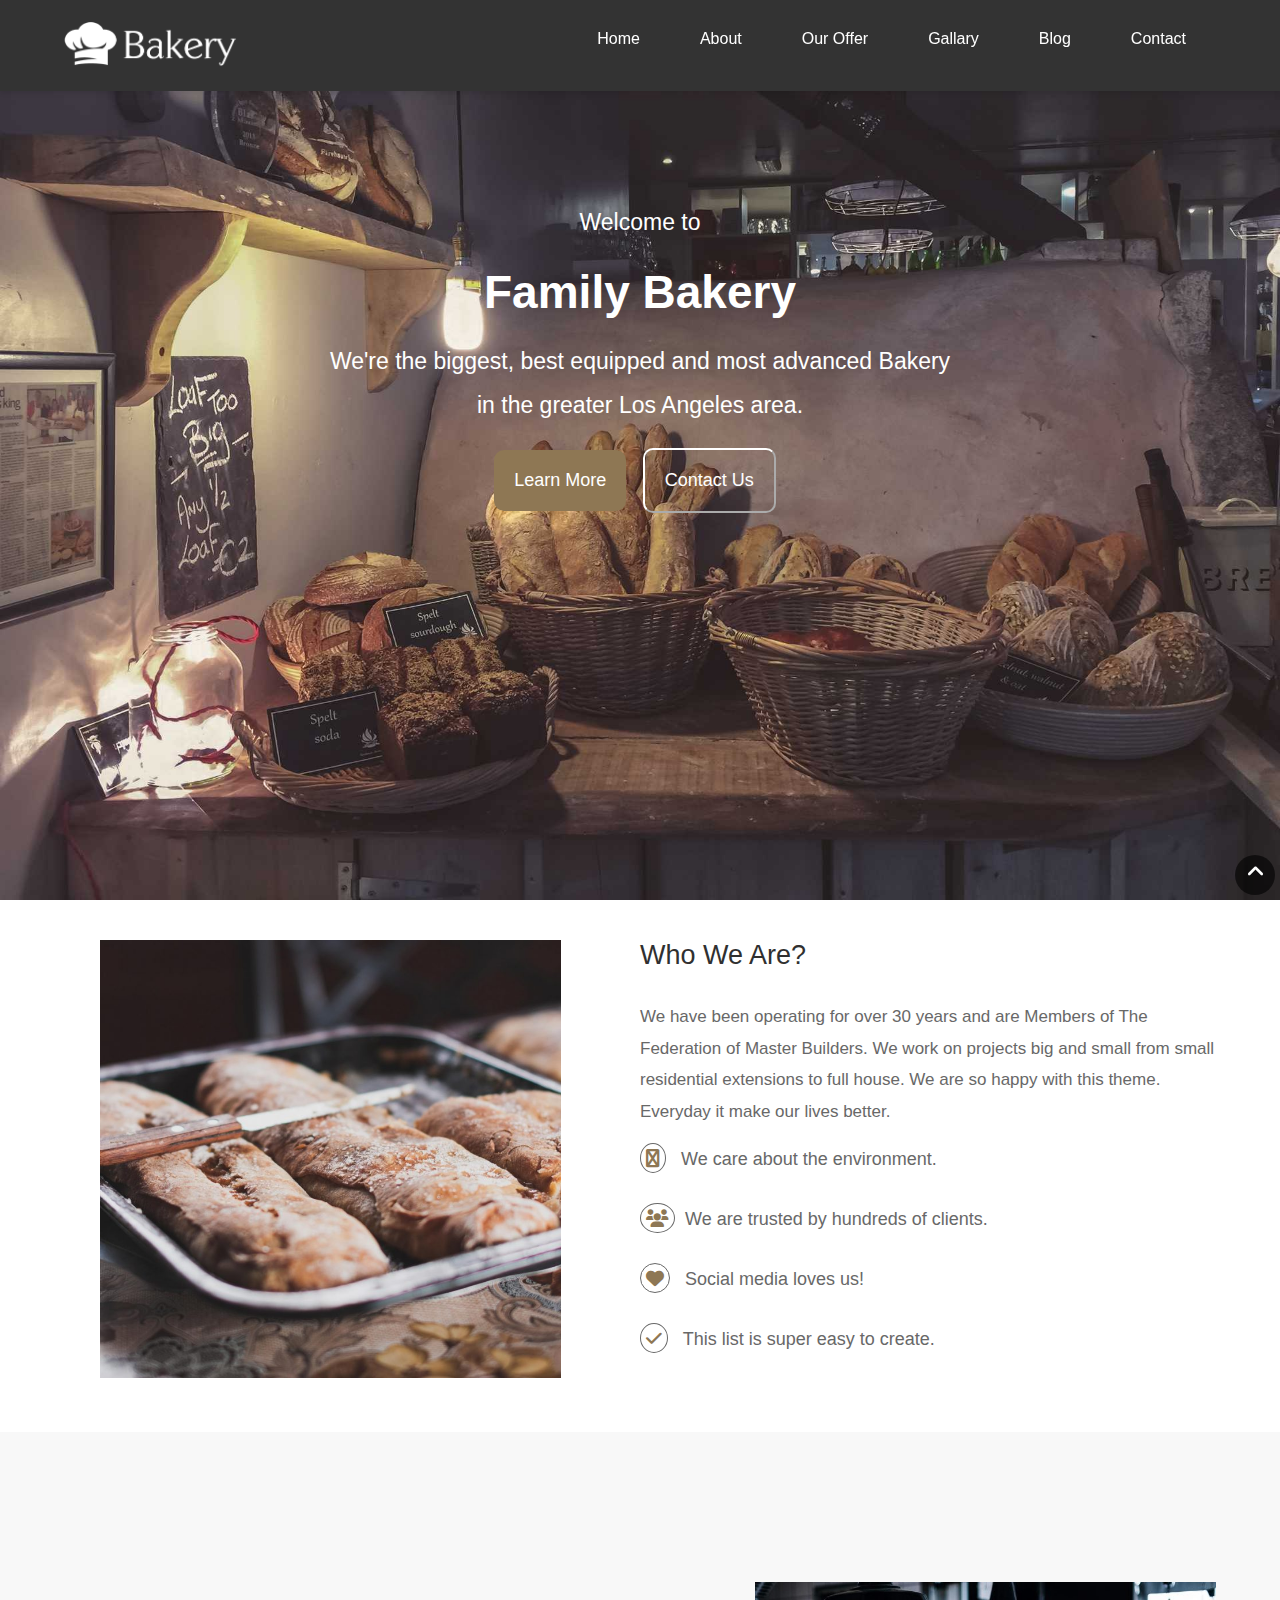
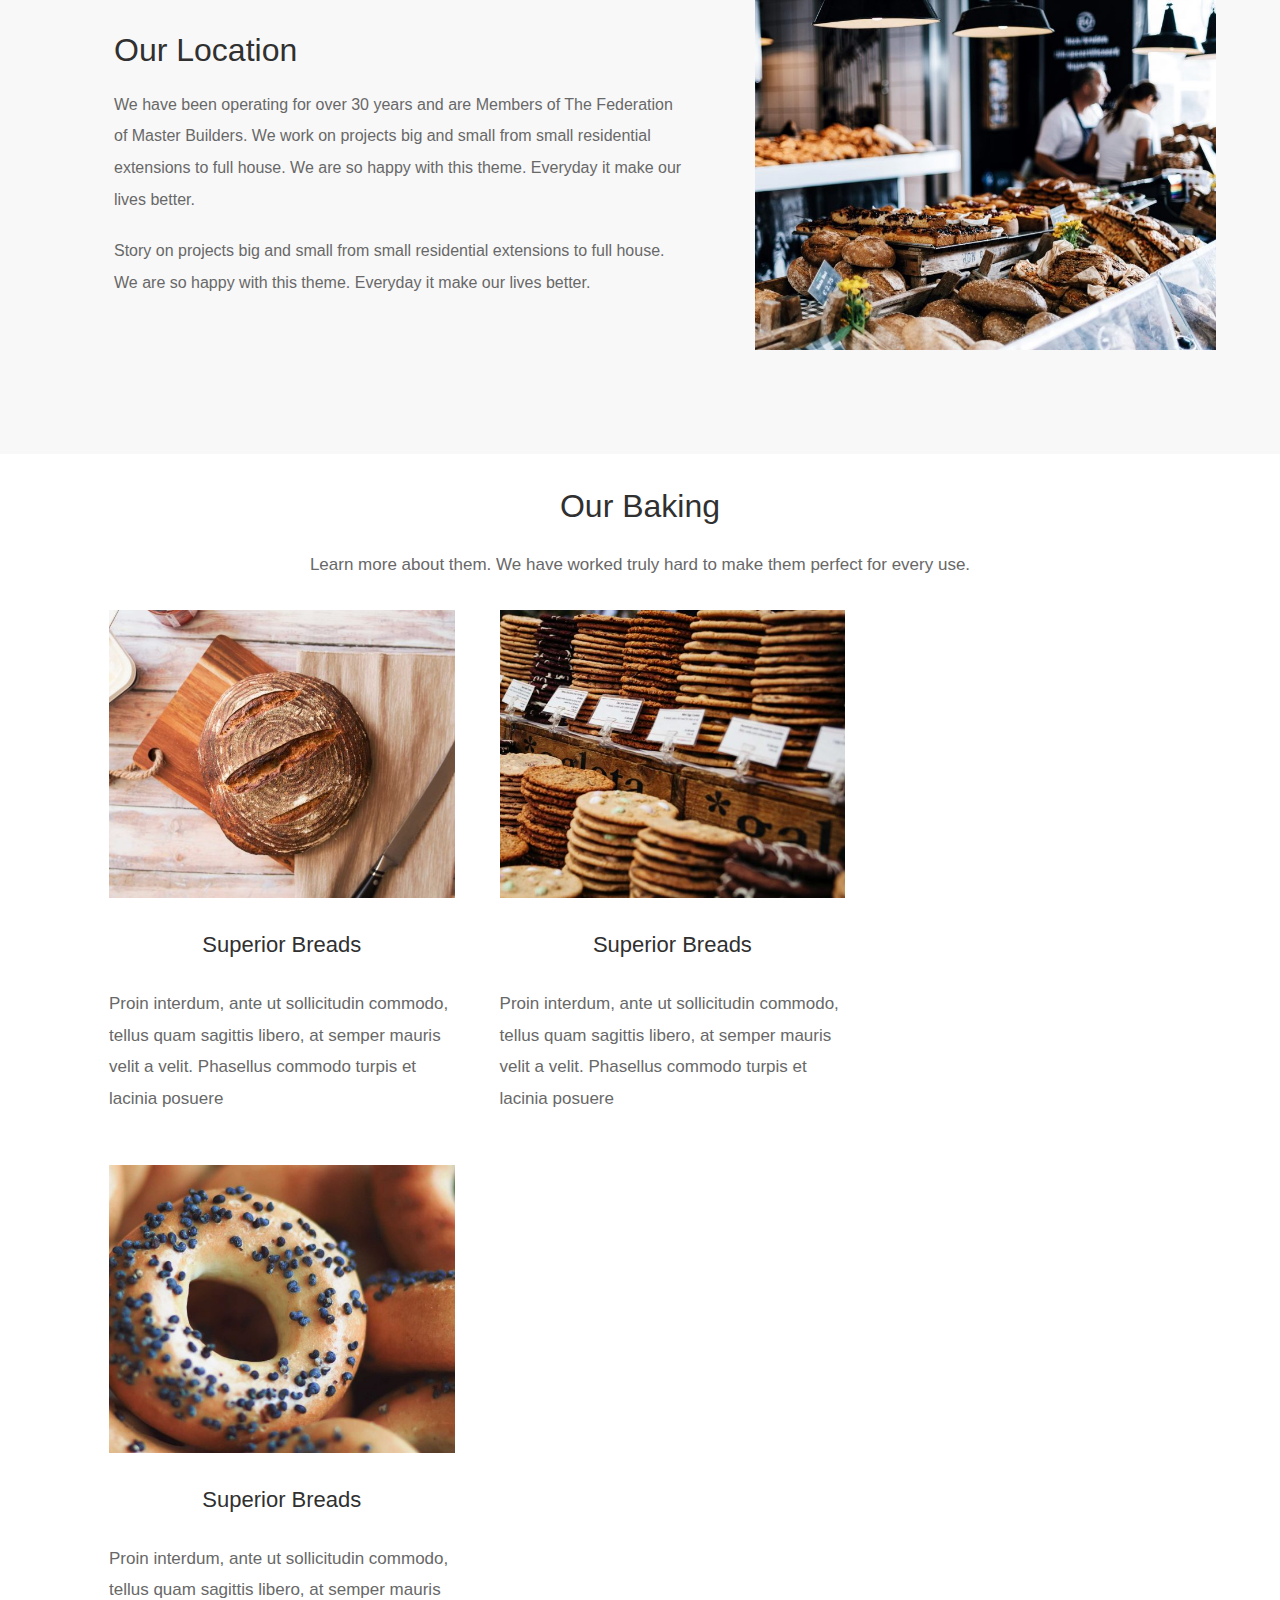
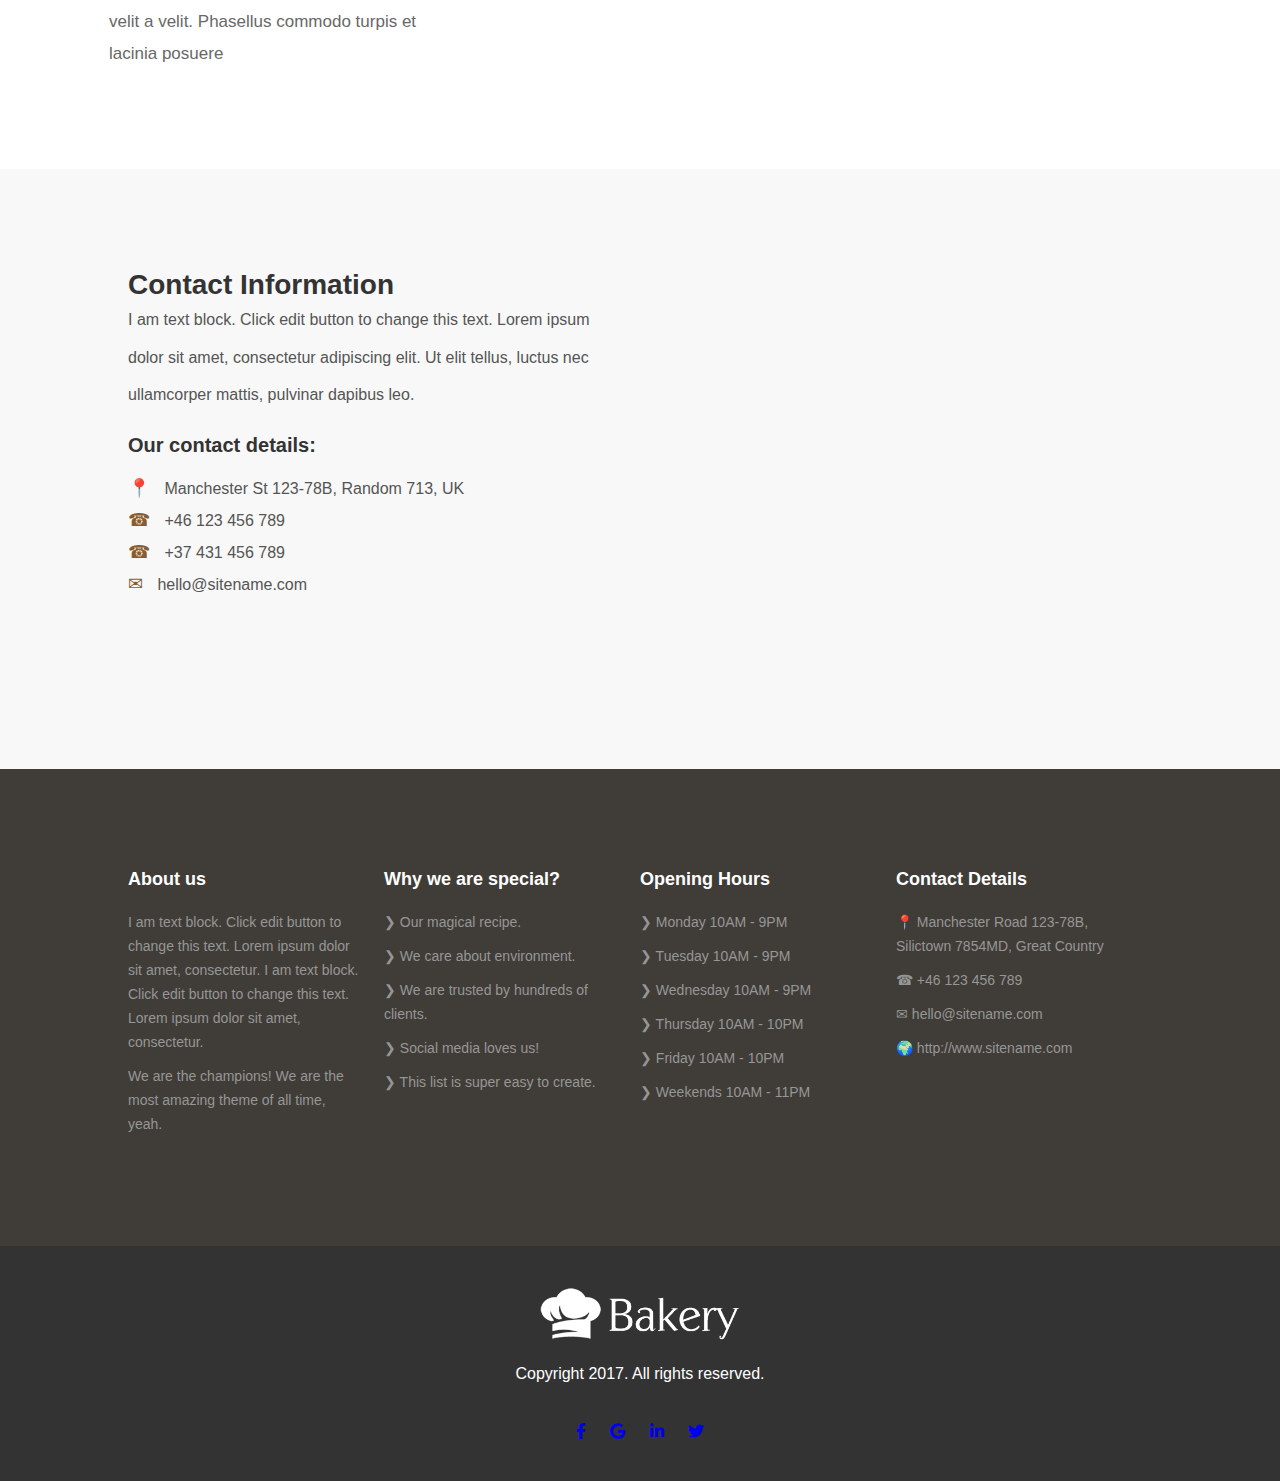
<file: index.html>
<!DOCTYPE html>
<html lang="en">

<head>
    <meta charset="UTF-8">
    <meta name="viewport" content="width=device-width, initial-scale=1.0">
    <link rel="stylesheet" href="https://cdnjs.cloudflare.com/ajax/libs/font-awesome/6.0.0-beta3/css/all.min.css">
    <link rel="stylesheet" href="Style/Style.css">
    <title>Document</title>
</head>

<body>

    <!-- Frist section -->

    <div class="home">
        <div class="navBar">
            <div class="contener">
                <div class="logo">
                    <img src="images/bakery-light-1.png" alt="">
                </div>
                <div class="bar">
                    <ul>
                        <li> <a href="index.html">Home</a> </li>
                        <li> <a href="./about.html">About</a> </li>
                        <li> <a href="our_offer.html">Our Offer</a> </li>
                        <li> <a href="#Gallary">Gallary</a></li>
                        <li> <a href="#Blog">Blog</a> </li>
                        <li> <a href="#Contact">Contact</a></li>
                    </ul>
                </div>
            </div>
            <div class="clear-fix"></div>
        </div>
        <div class="ContentHome" id="home">
            <p>Welcome to</p>
            <h1>Family Bakery</h1>
            <p>We're the biggest, best equipped and most advanced Bakery in the greater Los Angeles area.</p>
            <button class="BtnLearn">Learn More</button>
            <button class="BtnContact">Contact Us</button>
        </div>
    </div>


    <!-- secand section -->
    <div class="secand" id="about">
        <div class="SecandSectian"></div>
        <div class="imageSecand">
            <img src="images/alexandru-stavrica-170390-800x760.jpg" alt="">
        </div>
        <div class="PragWho">
            <h2>Who We Are?</h2>
            <p>We have been operating for over 30 years and are Members of The Federation of Master Builders. We work on
                projects big and small from small residential extensions to full house. We are so happy with this theme.
                Everyday it make our lives better.</p>
            <div class="ListAbout">

                <ul>
                    <li> <i class="fa  fa-envira color-accent"></i> We care about the environment.</li>
                    <li> <i class="fa fa fa-users color-accent" "></i>We are trusted by hundreds of clients.</li>
                    <li> <i class="fa fa fa-heart color-accent"></i> Social media loves us!</li>
                    <li> <i class="fa fa fa-check color-accent"></i> This list is super easy to create.</li>
                </ul>
            </div>
        </div>
        <div class="clear-fix"></div>

    </div>

    <!-- third section -->
    <div class="bg-color" id="Our_Offer">

        <div class="Locatian">
            <div class="LocatianPrg">
                <h2>Our Location</h2>
                <p>We have been operating for over 30 years and are Members of The Federation of Master Builders. We
                    work on projects big and small from small residential extensions to full house. We are so happy with
                    this theme. Everyday it make our lives better.</p>
                <p>Story on projects big and small from small residential extensions to full house. We are so happy with
                    this theme. Everyday it make our lives better. </p>
            </div>

            <div class="LocationImg">
                <img src="images/full-2-800x640.jpg" alt="">
            </div>
            <div class="clear-fix"></div>

        </div>
    </div>

    <!-- fourth section -->
    <div class="service" id="Gallary">
        <div class="ServicePrg">
            <h3>Our Baking</h3>
            <p>Learn more about them. We have worked truly hard to make them perfect for every use.</p>
        </div>
        <div class="SerivesType">
            <div class="protucts FristProduct">
                <img src="images/ben-garratt-134774-600x500.jpg" alt="">
                <h4>Superior Breads</h4>
                <p>Proin interdum, ante ut sollicitudin commodo, tellus quam sagittis libero, at semper mauris velit a
                    velit. Phasellus commodo turpis et lacinia posuere</p>
            </div>
            <div class="protucts SecandProduct">
                <img src="images/clem-onojeghuo-206832-600x500.jpg" alt="">

                <h4>Superior Breads</h4>
                <p>Proin interdum, ante ut sollicitudin commodo, tellus quam sagittis libero, at semper mauris velit a
                    velit. Phasellus commodo turpis et lacinia posuere</p>
            </div>
            <div class=" protucts ThridProduct">
                <img src="images/stas-ovsky-123540-600x500.jpg" alt="">

                <h4>Superior Breads</h4>
                <p>Proin interdum, ante ut sollicitudin commodo, tellus quam sagittis libero, at semper mauris velit a
                    velit. Phasellus commodo turpis et lacinia posuere</p>
            </div>
            <div class="clear-fix"></div>


        </div>

    </div>





    <div class="bg-color-content" id="Blog">
        <div class="container">
            <div class="contact-info">
                <h2>Contact Information</h2>
                <p>I am text block. Click edit button to change this text. Lorem ipsum dolor sit amet, consectetur
                    adipiscing
                    elit. Ut elit tellus, luctus nec ullamcorper mattis, pulvinar dapibus leo.</p>
                <h3>Our contact details:</h3>
                <ul class="contact-details">
                    <li><span class="icon">&#x1F4CD;</span> Manchester St 123-78B, Random 713, UK</li>
                    <li><span class="icon">&#x260E;</span> +46 123 456 789</li>
                    <li><span class="icon">&#x260E;</span> +37 431 456 789</li>
                    <li><span class="icon">&#x2709;</span> hello@sitename.com</li>
                </ul>
            </div>

            <div class="map">
                <iframe
                    src="https://www.google.com/maps/embed?pb=!1m18!1m12!1m3!1d107293.24425803191!2d29.834680174072632!3d31.215641086122034!2m3!1f0!2f0!3f0!3m2!1i1024!2i768!4f13.1!3m3!1m2!1s0x14f5c4f60ebf6f29%3A0x7b0b4e68f59d4e0a!2sAlexandria%2C%20Alexandria%20Governorate%2C%20Egypt!5e0!3m2!1sen!2sus!4v1694378791633!5m2!1sen!2sus"
                    width="100%" height="450" style="border:0;" allowfullscreen="" loading="lazy"
                    referrerpolicy="no-referrer-when-downgrade"></iframe>
            </div>
            <div class="clear-fix"></div>
        </div>
    </div>






    <div class="footer" id="Contact">
        <div class="container">
            <div class="column about-us">
                <h3>About us</h3>
                <p>I am text block. Click edit button to change this text. Lorem ipsum dolor sit amet, consectetur. I am
                    text block. Click edit button to change this text. Lorem ipsum dolor sit amet, consectetur.</p>
                <p>We are the champions! We are the most amazing theme of all time, yeah.</p>
            </div>
            <div class="column special">
                <h3>Why we are special?</h3>
                <ul>
                    <li>&#10095; Our magical recipe.</li>
                    <li>&#10095; We care about environment.</li>
                    <li>&#10095; We are trusted by hundreds of clients.</li>
                    <li>&#10095; Social media loves us!</li>
                    <li>&#10095; This list is super easy to create.</li>
                </ul>
            </div>
            <div class="column opening-hours">
                <h3>Opening Hours</h3>
                <ul>
                    <li>&#10095; Monday 10AM - 9PM</li>
                    <li>&#10095; Tuesday 10AM - 9PM</li>
                    <li>&#10095; Wednesday 10AM - 9PM</li>
                    <li>&#10095; Thursday 10AM - 10PM</li>
                    <li>&#10095; Friday 10AM - 10PM</li>
                    <li>&#10095; Weekends 10AM - 11PM</li>
                </ul>
            </div>
            <div class="column .contact-details-footer">
                <h3>Contact Details</h3>
                <ul>
                    <li>&#x1F4CD; Manchester Road 123-78B, Silictown 7854MD, Great Country</li>
                    <li>&#x260E; +46 123 456 789</li>
                    <li>&#x2709; hello@sitename.com</li>
                    <li>&#x1F30D; http://www.sitename.com</li>
                </ul>
            </div>
            <div class="clear-fix"></div>
        </div>
    </div>




    <div class="footer-section">
        <div class="footer-container">
            <div class="footer-logo">
                <img src="images/bakery-light-1.png" alt="Bakery Logo">
            </div>
            <div class="footer-copyright">
                <p>Copyright 2017. All rights reserved.</p>
            </div>
            <div class="footer-social">
                <a href="#"><i class="fab fa-facebook-f"></i></a>
                <a href="#"><i class="fab fa-google"></i></a>
                <a href="#"><i class="fab fa-linkedin-in"></i></a>
                <a href="#"><i class="fab fa-twitter"></i></a>
            </div>
            <div class="clear-fix"></div>
        </div>
    </div>
    <button class="arrow"><i class="fa fa-angle-up"></i></button>

</body>

</html>
</file>
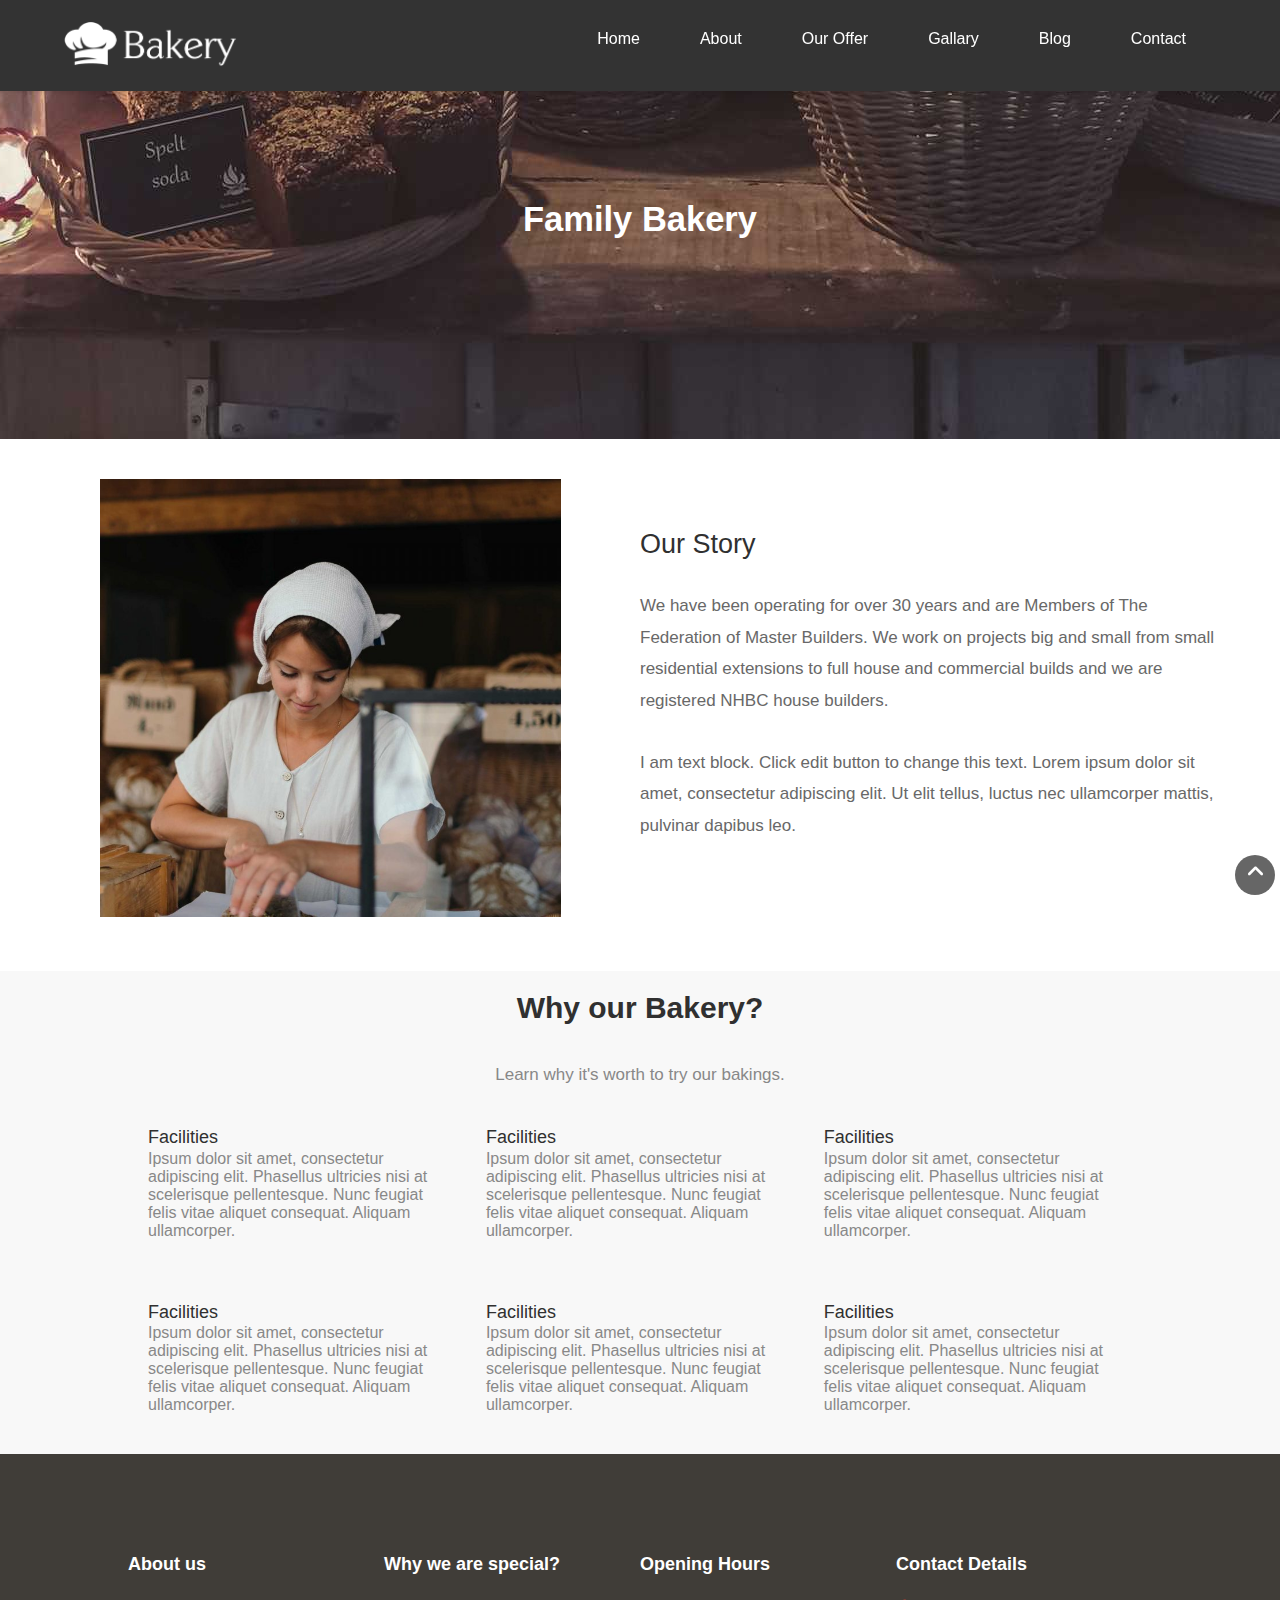
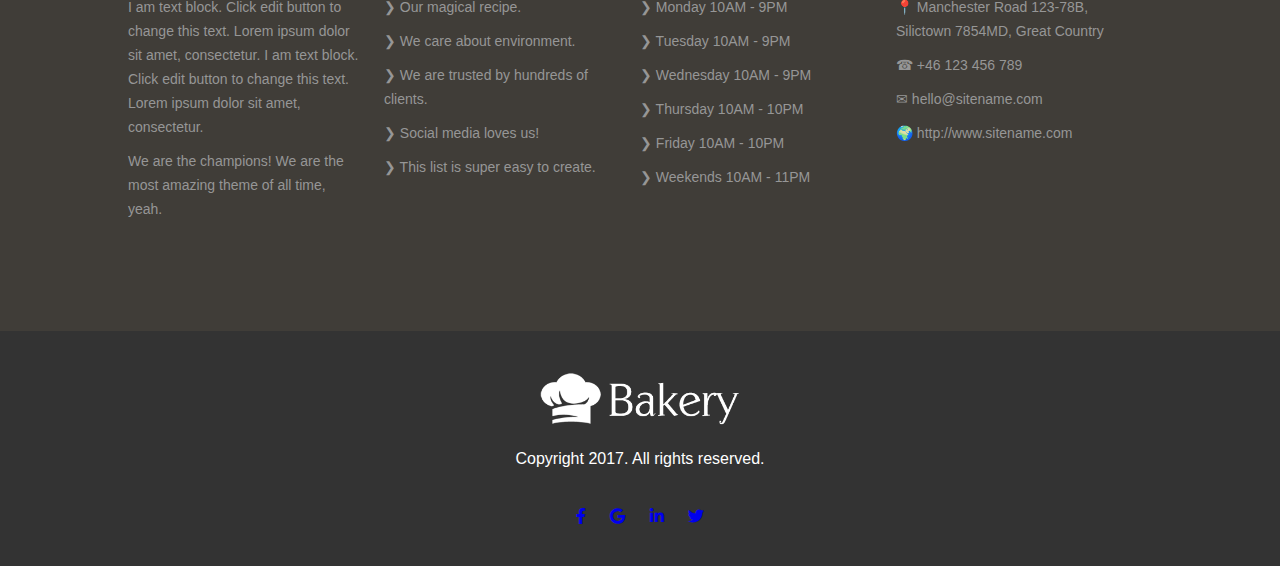
<file: about.html>
<!DOCTYPE html>
<html lang="en">
<head>
    <meta charset="UTF-8">
    <meta name="viewport" content="width=device-width, initial-scale=1.0">
        <link rel="stylesheet" href="https://cdnjs.cloudflare.com/ajax/libs/font-awesome/6.0.0-beta3/css/all.min.css">
    <link rel="stylesheet" href="Style/Style.css">
    <link rel="stylesheet" href="Style/about.css">
    <title>Document</title>
</head>
<body>
    <div class=" about">
        <div class="navBar">
            <div class="contener">
                <div class="logo">
                    <img src="images/bakery-light-1.png" alt="">
                </div>
                <div class="bar">
                    <ul>
                        <li> <a href="index.html">Home</a> </li>
                        <li> <a href="./about.html">About</a> </li>
                        <li> <a href="our_offer.html">Our Offer</a> </li>
                        <li> <a href="#Gallary">Gallary</a></li>
                        <li> <a href="#Blog">Blog</a> </li>
                        <li> <a href="#Contact">Contact</a></li>
                    </ul>
                </div>
            </div>
            <div class="clear-fix"></div>
        </div>
        <div class="ContentHome" id="home">
            <h2>Family Bakery</h2>

        </div>
    </div>

        <div class="secand" id="about">
            <div class="SecandSectian"></div>
            <div class="imageSecand">
                <img src="images/roman-kraft-56589-800x760.jpg" alt="">
            </div>
            <div class="PragWho PragWho_about">
                <h2>Our Story</h2>
                <p>We have been operating for over 30 years and are Members of The Federation of Master Builders. We work on projects big
                and small from small residential extensions to full house and commercial builds and we are registered NHBC house
                builders.</p>

                <p>I am text block. Click edit button to change this text. Lorem ipsum dolor sit amet, consectetur adipiscing elit. Ut elit
                tellus, luctus nec ullamcorper mattis, pulvinar dapibus leo.</p>

            </div>
            <div class="clear-fix"></div>
        
        </div>


        <div class="Details">
            <div class="Details_head">
                <i class="vc_li vc_li-stack"></i>
                <h2>Why our Bakery?</h2>
                <p>Learn why it's worth to try our bakings.</p>
            </div>

            <div class="allItems">
                <div class="first_three">
    
                    <div class="items ">
                        <h5>Facilities</h5>
                        <p>Ipsum dolor sit amet, consectetur adipiscing elit. Phasellus ultricies nisi at scelerisque pellentesque. Nunc feugiat
                        felis vitae aliquet consequat. Aliquam ullamcorper.</p>
                    </div>
                    <div class="items ">
                        <h5>Facilities</h5>
                        <p>Ipsum dolor sit amet, consectetur adipiscing elit. Phasellus ultricies nisi at scelerisque pellentesque. Nunc feugiat
                        felis vitae aliquet consequat. Aliquam ullamcorper.</p>
                    </div>
                    <div class="items ">
                        <h5>Facilities</h5>
                        <p>Ipsum dolor sit amet, consectetur adipiscing elit. Phasellus ultricies nisi at scelerisque pellentesque. Nunc feugiat
                        felis vitae aliquet consequat. Aliquam ullamcorper.</p>
                    </div>
                    <div class="clear-fix"></div>
                </div>
                <div class="first_three">
    
                    <div class="items ">
                        <h5>Facilities</h5>
                        <p>Ipsum dolor sit amet, consectetur adipiscing elit. Phasellus ultricies nisi at scelerisque pellentesque. Nunc feugiat
                        felis vitae aliquet consequat. Aliquam ullamcorper.</p>
                    </div>
                    <div class="items ">
                        <h5>Facilities</h5>
                        <p>Ipsum dolor sit amet, consectetur adipiscing elit. Phasellus ultricies nisi at scelerisque pellentesque. Nunc feugiat
                        felis vitae aliquet consequat. Aliquam ullamcorper.</p>
                    </div>
                    <div class="items ">
                        <h5>Facilities</h5>
                        <p>Ipsum dolor sit amet, consectetur adipiscing elit. Phasellus ultricies nisi at scelerisque pellentesque. Nunc feugiat
                        felis vitae aliquet consequat. Aliquam ullamcorper.</p>
                    </div>
                    <div class="clear-fix"></div>
                </div>

            </div>
        </div>






        <div class="footer" id="Contact">
            <div class="container">
                <div class="column about-us">
                    <h3>About us</h3>
                    <p>I am text block. Click edit button to change this text. Lorem ipsum dolor sit amet, consectetur. I am
                        text block. Click edit button to change this text. Lorem ipsum dolor sit amet, consectetur.</p>
                    <p>We are the champions! We are the most amazing theme of all time, yeah.</p>
                </div>
                <div class="column special">
                    <h3>Why we are special?</h3>
                    <ul>
                        <li>&#10095; Our magical recipe.</li>
                        <li>&#10095; We care about environment.</li>
                        <li>&#10095; We are trusted by hundreds of clients.</li>
                        <li>&#10095; Social media loves us!</li>
                        <li>&#10095; This list is super easy to create.</li>
                    </ul>
                </div>
                <div class="column opening-hours">
                    <h3>Opening Hours</h3>
                    <ul>
                        <li>&#10095; Monday 10AM - 9PM</li>
                        <li>&#10095; Tuesday 10AM - 9PM</li>
                        <li>&#10095; Wednesday 10AM - 9PM</li>
                        <li>&#10095; Thursday 10AM - 10PM</li>
                        <li>&#10095; Friday 10AM - 10PM</li>
                        <li>&#10095; Weekends 10AM - 11PM</li>
                    </ul>
                </div>
                <div class="column .contact-details-footer">
                    <h3>Contact Details</h3>
                    <ul>
                        <li>&#x1F4CD; Manchester Road 123-78B, Silictown 7854MD, Great Country</li>
                        <li>&#x260E; +46 123 456 789</li>
                        <li>&#x2709; hello@sitename.com</li>
                        <li>&#x1F30D; http://www.sitename.com</li>
                    </ul>
                </div>
                <div class="clear-fix"></div>
            </div>
        </div>
        
        
        <div class="social">
            <i class="vc_li vc_li-like"></i>
            <i class="vc_li vc_li-like"></i>
            <i class="vc_li vc_li-like"></i>
            <i class="vc_li vc_li-like"></i>
        </div>
        
        <div class="footer-section">
            <div class="footer-container">
                <div class="footer-logo">
                    <img src="images/bakery-light-1.png" alt="Bakery Logo">
                </div>
                <div class="footer-copyright">
                    <p>Copyright 2017. All rights reserved.</p>
                </div>
                <div class="footer-social">
                    <a href="#"><i class="fab fa-facebook-f"></i></a>
                    <a href="#"><i class="fab fa-google"></i></a>
                    <a href="#"><i class="fab fa-linkedin-in"></i></a>
                    <a href="#"><i class="fab fa-twitter"></i></a>
                </div>
                <div class="clear-fix"></div>
            </div>
        </div>
            <button class="arrow"><i class="fa fa-angle-up"></i></button>

</body>
</html>
</file>
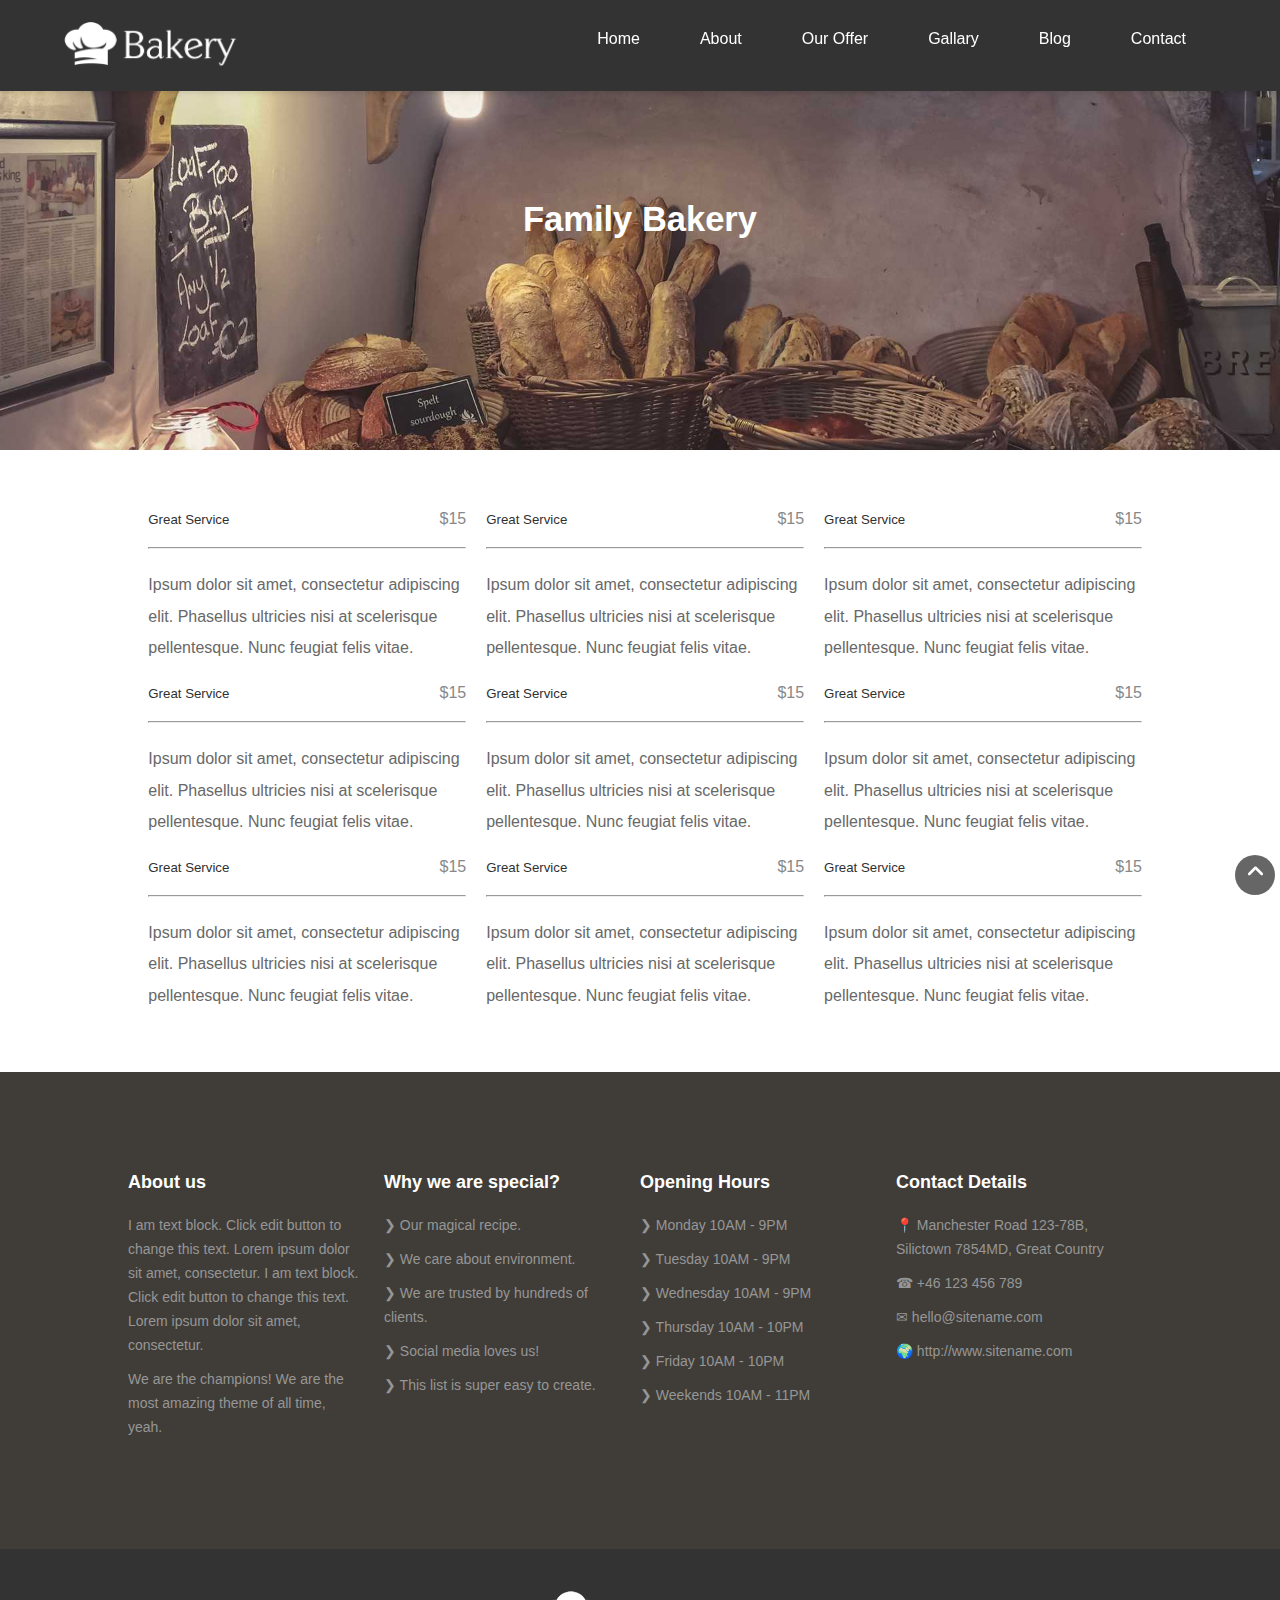
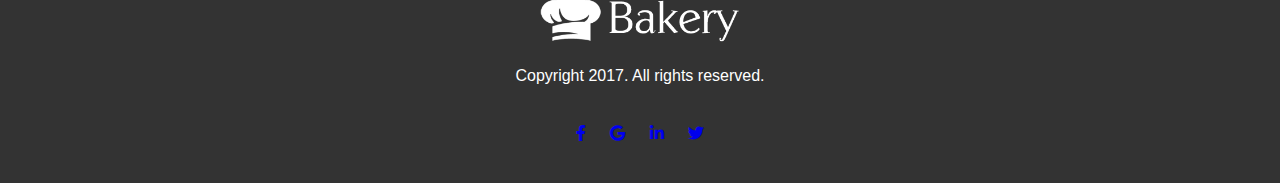
<file: our_offer.html>
<!DOCTYPE html>
<html lang="en">

<head>
    <meta charset="UTF-8">
    <meta name="viewport" content="width=device-width, initial-scale=1.0">
        <link rel="stylesheet" href="https://cdnjs.cloudflare.com/ajax/libs/font-awesome/6.0.0-beta3/css/all.min.css">
    
    <link rel="stylesheet" href="Style/Style.css">
    <link rel="stylesheet" href="Style/offer.css">

    <title>Document</title>
</head>

<body>


    <div class=" offer_page">
        <div class="navBar">
            <div class="contener">
                <div class="logo">
                    <img src="images/bakery-light-1.png" alt="">
                </div>
                <div class="bar">
                    <ul>
                        <li> <a href="index.html">Home</a> </li>
                        <li> <a href="./about.html">About</a> </li>
                        <li> <a href="our_offer.html">Our Offer</a> </li>
                        <li> <a href="#Gallary">Gallary</a></li>
                        <li> <a href="#Blog">Blog</a> </li>
                        <li> <a href="#Contact">Contact</a></li>
                    </ul>
                </div>
            </div>
            <div class="clear-fix"></div>
        </div>
        <div class="ContentHome" id="home">
            <h2>Family Bakery</h2>

        </div>
    </div>


    <div class="container">
        <div class="offers">
            <h5>Great Service</h5>
            <span>$15</span>
            <div class="clear-fix"></div>
            <hr>
            <p>Ipsum dolor sit amet, consectetur adipiscing elit. Phasellus ultricies nisi at scelerisque pellentesque.
                Nunc feugiat
                felis vitae.</p>
        </div>
        <div class="offers">
            <h5>Great Service</h5>
            <span>$15</span>
            <div class="clear-fix"></div>
            <hr>
            <p>Ipsum dolor sit amet, consectetur adipiscing elit. Phasellus ultricies nisi at scelerisque pellentesque.
                Nunc
                feugiat
                felis vitae.</p>
        </div>
        <div class="offers">
            <h5>Great Service</h5>
            <span>$15</span>
            <div class="clear-fix"></div>
            <hr>
            <p>Ipsum dolor sit amet, consectetur adipiscing elit. Phasellus ultricies nisi at scelerisque pellentesque.
                Nunc
                feugiat
                felis vitae.</p>
        </div>
                <div class="offers">
                    <h5>Great Service</h5>
                    <span>$15</span>
                    <div class="clear-fix"></div>
                    <hr>
                    <p>Ipsum dolor sit amet, consectetur adipiscing elit. Phasellus ultricies nisi at scelerisque pellentesque.
                        Nunc feugiat
                        felis vitae.</p>
                </div>
                <div class="offers">
                    <h5>Great Service</h5>
                    <span>$15</span>
                    <div class="clear-fix"></div>
                    <hr>
                    <p>Ipsum dolor sit amet, consectetur adipiscing elit. Phasellus ultricies nisi at scelerisque pellentesque.
                        Nunc
                        feugiat
                        felis vitae.</p>
                </div>
                <div class="offers">
                    <h5>Great Service</h5>
                    <span>$15</span>
                    <div class="clear-fix"></div>
                    <hr>
                    <p>Ipsum dolor sit amet, consectetur adipiscing elit. Phasellus ultricies nisi at scelerisque pellentesque.
                        Nunc
                        feugiat
                        felis vitae.</p>
                </div>
                        <div class="offers">
                            <h5>Great Service</h5>
                            <span>$15</span>
                            <div class="clear-fix"></div>
                            <hr>
                            <p>Ipsum dolor sit amet, consectetur adipiscing elit. Phasellus ultricies nisi at scelerisque pellentesque.
                                Nunc feugiat
                                felis vitae.</p>
                        </div>
                        <div class="offers">
                            <h5>Great Service</h5>
                            <span>$15</span>
                            <div class="clear-fix"></div>
                            <hr>
                            <p>Ipsum dolor sit amet, consectetur adipiscing elit. Phasellus ultricies nisi at scelerisque pellentesque.
                                Nunc
                                feugiat
                                felis vitae.</p>
                        </div>
                        <div class="offers">
                            <h5>Great Service</h5>
                            <span>$15</span>
                            <div class="clear-fix"></div>
                            <hr>
                            <p>Ipsum dolor sit amet, consectetur adipiscing elit. Phasellus ultricies nisi at scelerisque pellentesque.
                                Nunc
                                feugiat
                                felis vitae.</p>
                        </div>
                        <div class="clear-fix"></div>
    </div>




    







            <div class="footer" id="Contact">
                <div class="container">
                    <div class="column about-us">
                        <h3>About us</h3>
                        <p>I am text block. Click edit button to change this text. Lorem ipsum dolor sit amet, consectetur. I am
                            text block. Click edit button to change this text. Lorem ipsum dolor sit amet, consectetur.</p>
                        <p>We are the champions! We are the most amazing theme of all time, yeah.</p>
                    </div>
                    <div class="column special">
                        <h3>Why we are special?</h3>
                        <ul>
                            <li>&#10095; Our magical recipe.</li>
                            <li>&#10095; We care about environment.</li>
                            <li>&#10095; We are trusted by hundreds of clients.</li>
                            <li>&#10095; Social media loves us!</li>
                            <li>&#10095; This list is super easy to create.</li>
                        </ul>
                    </div>
                    <div class="column opening-hours">
                        <h3>Opening Hours</h3>
                        <ul>
                            <li>&#10095; Monday 10AM - 9PM</li>
                            <li>&#10095; Tuesday 10AM - 9PM</li>
                            <li>&#10095; Wednesday 10AM - 9PM</li>
                            <li>&#10095; Thursday 10AM - 10PM</li>
                            <li>&#10095; Friday 10AM - 10PM</li>
                            <li>&#10095; Weekends 10AM - 11PM</li>
                        </ul>
                    </div>
                    <div class="column .contact-details-footer">
                        <h3>Contact Details</h3>
                        <ul>
                            <li>&#x1F4CD; Manchester Road 123-78B, Silictown 7854MD, Great Country</li>
                            <li>&#x260E; +46 123 456 789</li>
                            <li>&#x2709; hello@sitename.com</li>
                            <li>&#x1F30D; http://www.sitename.com</li>
                        </ul>
                    </div>
                    <div class="clear-fix"></div>
                </div>
            </div>
            
            
            <div class="social">
                <i class="vc_li vc_li-like"></i>
                <i class="vc_li vc_li-like"></i>
                <i class="vc_li vc_li-like"></i>
                <i class="vc_li vc_li-like"></i>
            </div>
            
            <div class="footer-section">
                <div class="footer-container">
                    <div class="footer-logo">
                        <img src="images/bakery-light-1.png" alt="Bakery Logo">
                    </div>
                    <div class="footer-copyright">
                        <p>Copyright 2017. All rights reserved.</p>
                    </div>
                    <div class="footer-social">
                        <a href="#"><i class="fab fa-facebook-f"></i></a>
                        <a href="#"><i class="fab fa-google"></i></a>
                        <a href="#"><i class="fab fa-linkedin-in"></i></a>
                        <a href="#"><i class="fab fa-twitter"></i></a>
                    </div>
                    <div class="clear-fix"></div>
                </div>
            </div>
                <button class="arrow"><i class="fa fa-angle-up"></i></button>

</body>

</html>
</file>
<file: Style/Style.css>
*{
    margin: 0;
    padding: 0;
    font-family: 'Segoe UI', Tahoma, Geneva, Verdana, sans-serif;
    scroll-behavior: smooth;
}


.contener {
    width: 90%;
    margin: auto;
}

.logo {
    float: left;
    width: 15%;
}

.logo img {
    width: 100%;
    margin: 10px 0;
}


.navBar {
    background-color: #333; /* Ensure a solid background color */
    padding: 10px 0;
    position: fixed;
    top: 0;
    width: 100%;
    z-index: 1000; /* Ensure the navbar stays on top */
    box-shadow: 0 2px 5px rgba(0, 0, 0, 0.1); /* Optional: Add a shadow for better visibility */
}


 .bar {
    float: right;
}

.clear-fix {
    clear: both;
}

.bar ul {
    list-style: none;
    margin: 10px 0;
    padding: 0;

}

.bar ul li {
    float: left;
    margin: 0 15px;
}

.bar ul li a {
    color: white;
    text-decoration: none;
    font-size: 16px;
    padding: 10px 15px;
    display: block;
    transition: background-color 0.3s, color 0.3s;
}

.bar ul li a:hover {
    background-color: #555;
    color: #fff;
    border-radius: 5px;
}





.home{
    background-image: url(../images/drew-coffman-1872.jpg);
    background-size: 100% 100%;
    height: 100vh;
    
}
.ContentHome{
    margin: 0px auto;
    text-align: center;
    color: white;
    padding: 200px;
    font-size: 23px;
    width: 50%;
    
}
.ContentHome p {
    margin-bottom: 20px;
    line-height:44.64px;
}
.ContentHome h1 {
    margin: 20px 0;

}
.ContentHome button {
    color: white;
    margin-right: 10px;
    padding: 20px;
    border-radius: 10px;
    font-size: 18px;
    cursor: pointer;

}

.ContentHome .BtnLearn{
background-color: #8e7754;
border: none;

}
.BtnLearn:hover
{
    background-color: white;
    color: black;
}

.ContentHome .BtnContact{
    border-color: white;
    background-color: transparent;
}
.BtnContact:hover
{
    background-color: white;
    color: black;
}

.secand{
    margin-top: 40px;
}
.SecandSectian 
{

    width: 90%;
    margin: auto;

}
.imageSecand
{
    float: left;
    width: 40%;
    margin-left: 50px;

}

.imageSecand img {
    width: 90%;
    padding-left: 50px;
}

.PragWho
{
    float: right;
    width: 50%;
    font-size: 18px;


}


.ListAbout
{
    float: left;
    color:#686868;


}
.ListAbout i
{
    color: rgb(142, 119, 84)
;
    padding: 5px;
    border: 1px solid #686868;
    border-radius: 50%;
    margin-right: 10px;
}
.ListAbout ul li 
{

    padding: 15px 0;
    list-style: none;

}
.PragWho p 
{
    margin-top: 20px;
    padding-top: 10px;
    width: 90%;
    font-size:17px;
    line-height:31.62px;
    color: rgb(104, 104, 104);


}
.PragWho h2
{

    color: rgb(48, 48, 48);
            font-weight: 400;



}


.bg-color{
    
    background-color: rgb(248, 248, 248);
    margin-top: 50px;
}

.Locatian
{
    width: 90%;
    padding-top: 150px;
    padding-bottom: 100px;
    margin: auto;
    
}
.LocatianPrg
{
    float: left;
    width: 50%;
    margin-top: 50PX;
    margin-left: 50PX;


}
.LocatianPrg h2 {
    margin-bottom: 20px;
    font-size:32px;
        color: rgb(48, 48, 48);
        font-weight: 400;


}
.LocatianPrg p {
    margin-top: 20px;
    color: rgb(104, 104, 104);
    line-height:31.62px

}
.LocationImg
{
    width: 40%;
    float: right;
}
.LocationImg img 
{
    width: 100%;

}

.service
{
    width: 90%;
    margin: auto;
    margin-top: 30px;

}

.ServicePrg 
{
    margin-bottom: 30px;

}
.ServicePrg h3
{
    font-weight: 400;
    line-height: 44.16px;
    font-size:32px;
    color: rgb(48, 48, 48);
    text-align: center;


}

.ServicePrg p 
{
    margin-top: 20px;
    line-height: 31.62px;
    font-size: 17px;
    color: rgb(104, 104, 104);
    text-align: center;


}

.service .protucts
{
    float: left;
    width: 30%;
    margin-left: 45px;
    margin-bottom: 50px;
}

.service .protucts img {
    width: 100%;
}

.service .protucts p 
{
    color:#686868;
    line-height: 31.62px;
    font-size: 17px;

}
.service .protucts h4
{
    text-align: center;
    padding: 30px 0 ;
    color: rgb(48, 48, 48);
    font-size: 22px;
    font-weight: 400;

}


.bg-color-content {
    background-color: rgb(248, 248, 248);
    margin-top: 50px;
    padding: 50px 0;
}

.container {
    width: 80%;
    margin: auto;
    padding: 50px;
}

.contact-info {
    width: 50%;
    float: left;
    padding-right: 30px;
    box-sizing: border-box;
}

.contact-info h2 {
    font-size: 28px;
    color: #333;
}

.contact-info p {
    font-size: 16px;
    line-height: 37.63px;
    color: #555;
}

.contact-info h3 {
    font-size: 20px;
    margin-top: 20px;
    color: #333;
}

.contact-details {
    list-style: none;
    padding: 0;
    margin: 20px 0;
}

.contact-details li {
    font-size: 16px;
    margin: 10px 0;
    color: #555;
}

.contact-details .icon {
    color: #8a5b2e;
    margin-right: 10px;
    font-size: 18px;
}

.map {
    width: 50%;
    float: right;
    box-sizing: border-box;
    height: 400px; /* Increase the height here */
}

iframe {
    width: 100%;
    height: 100%; /* Match the iframe height to the container */
    border: none;
}







.footer {
    background-color: rgb(64, 61, 56)
;
    color: #ddd;
    padding: 50px 0;


}

.container {
    width: 80%;
    margin: auto;
}

.column {
    width: 23%;
    float: left;
    margin-right: 2%;
}

.column:last-child {
    margin-right: 0;
}

.column h3 {
    font-size: 18px;
    color: #fff;
    margin-bottom: 20px;
}

.column p, 
.column ul li {
    font-size: 14px;
    line-height: 24px;
    color: rgb(150, 150, 150);
    margin-bottom: 10px;
}

.column ul {
    list-style: none;
    padding: 0;
}


.contact-details-footer
{
    background-image: url(../images/contact-details-map.png);
    background-position: center center;
    background-size: 80% 80%;
    background-repeat: no-repeat;
}


.column ul li span.icon {
    margin-right: 10px;
    color: #8a5b2e;
}




.footer-section {
    background-color: #333;
    padding: 40px 0;
    text-align: center;
    color: #fff;
}

.footer-container {
    width: 80%;
    margin: 0 auto;
    overflow: hidden; /* Clear floats */
}

.footer-logo {
    float: left;
    width: 100%;
    margin-bottom: 20px;
}

.footer-logo img {
    max-width: 200px; /* Adjust this size as needed */
}

.footer-clear-fix {
    clear: both;
}

.footer-copyright {
    float: left;
    width: 100%;
    margin-bottom: 20px;
}

.footer-social {
    float: left;
    width: 100%;
    margin-top: 20px;
}

.footer-social a {
    display: inline-block;
    margin: 0 10px;
}

.footer-social img {
    width: 32px; /* Size of the icons */
    height: 32px;
}




.arrow
{
    font-size: 20px;
    border: 3px solid transparent;
    border-radius: 50%;
    position: fixed;
    bottom: 5px;
    right: 5px;
    height: 40px;
    width: 40px;
    background-color: rgba(0, 0, 0, 0.6);
    color: white;
    padding: 0 5px 5px;
    padding-bottom: 5px;
}
</file>
<file: Style/about.css>
.about{
    background-image: url(../images/drew-coffman-1872.jpg);
    background-position: bottom;
    

}
.bar {
    float: right;
}


.PragWho_about
{
    margin-top: 50px;
}
.Details
{

    background-color: #f8f8f8    ;
}
.Details_head
{
    text-align: center;
    margin-top: 50px;
    
}
.Details_head h2
{
    color: rgb(48, 48, 48);
    padding: 20px 0;
    font-size: 30px;

}
.Details_head p
{
    color: rgb(136, 136, 136);
        padding: 20px 0;

    font-size: 17px;

}
.first_three
{
    width: 80%;
    margin: auto ;
    
}

.items
{
    width: 33%;
    float: left;
    padding: 20px;
    box-sizing: border-box;
    margin-bottom: 20px;
    
}

.items p 
{
       color: rgb(136, 136, 136);

    
}
.items h5 
{
    font-size: 18px;
    line-height: 24.84px;
    color: rgb(48, 48, 48);
    font-weight:500;
    
}
.clear-fix {
    clear: both;
}
</file>
<file: Style/offer.css>
.offer_page{
    background-image: url(../images/drew-coffman-1872.jpg);
    background-position: center;
    height: 50vh;
    background-size: cover;

}
.offers
{
    width: 33%;
    float: right;
    box-sizing: border-box;
    padding: 10px;
}
.offers h5 
{
    display: inline-block;
    padding-bottom: 20px ;
    color: rgb(48, 48, 48);
    font-weight: 500;
}
.offers span
{
    float: right;
    color: rgb(136, 136, 136);
}
.offers p 
{
    color: rgb(104, 104, 104);
    padding-top: 20px;
    line-height: 31.62px;


}
</file>
